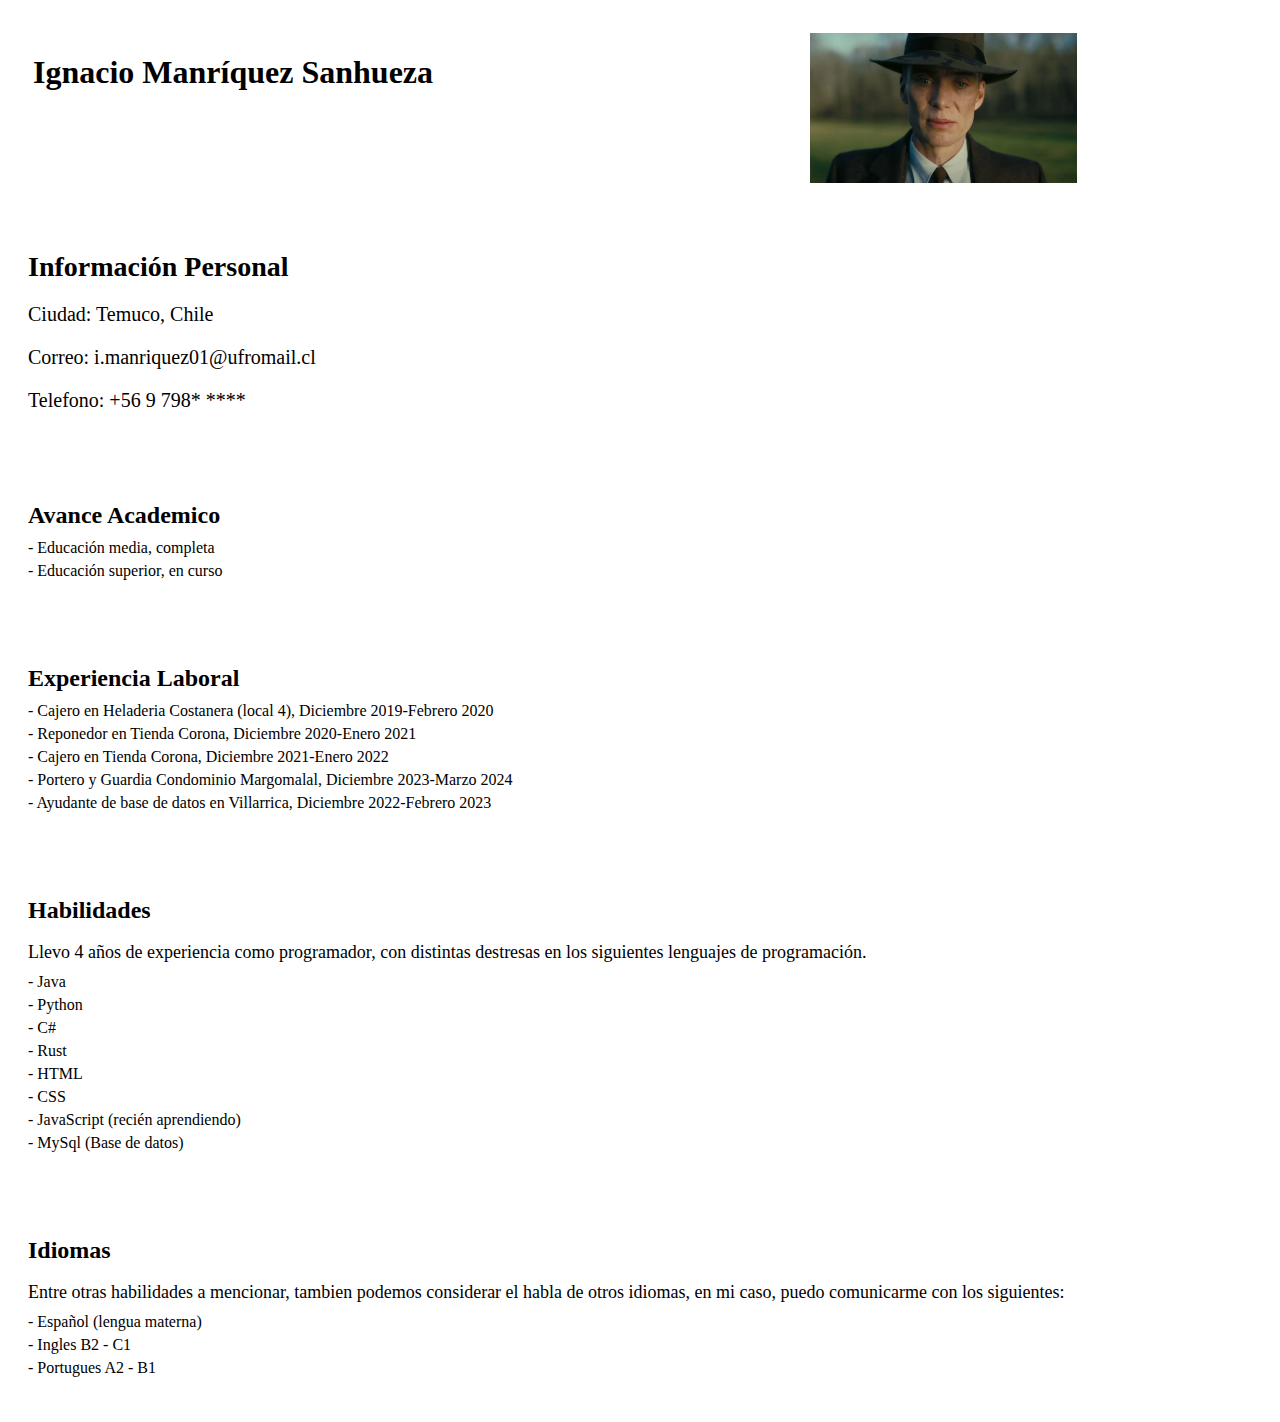
<file: Curriculum/index.html>
<!DOCTYPE html>
<html lang="en">

<head>
    <meta charset="UTF-8" />
    <meta http-equiv="X-UA-Compatible" content="IE=edge" />
    <meta name="viewport" content="width=device-width, initial-scale=1.0" />
    <link rel="stylesheet" href="styles/style.css" />
    <title>Curriculum Vitae</title>
</head>
<body>
    <header>
        <div class="name"><h1>Ignacio Manríquez Sanhueza</h1></div>
        <img class="photo" src="images/Oppenheimer-película.jpg" width="250" height="150" alt="Your Name">
    </header>
    <section class="personal-info">
        <h2>Información Personal</h2>
        <p>Ciudad: Temuco, Chile</p>
        <p>Correo: i.manriquez01@ufromail.cl</p>
        <p>Telefono: +56 9 798* ****</p>
    </section>
    <section class="education">
        <h2>Avance Academico</h2>
        <ul>
            <li>- Educación media, completa</li>
            <li>- Educación superior, en curso</li>
        </ul>
    </section>
    <section class="experience">
        <h2>Experiencia Laboral</h2>
        <ul>
            <li>- Cajero en Heladeria Costanera (local 4), Diciembre 2019-Febrero 2020</li>
            <li>- Reponedor en Tienda Corona, Diciembre 2020-Enero 2021</li>
            <li>- Cajero en Tienda Corona, Diciembre 2021-Enero 2022</li>
            <li>- Portero y Guardia Condominio Margomalal, Diciembre 2023-Marzo 2024</li>
            <li>- Ayudante de base de datos en Villarrica, Diciembre 2022-Febrero 2023</li>
        </ul>
    </section>
    <section class="skills">
        <h2>Habilidades</h2>
        <p>Llevo 4 años de experiencia como programador, con distintas destresas en los siguientes lenguajes de programación.</p>
        <ul>
            <li>- Java</li>
            <li>- Python</li>
            <li>- C#</li>
            <li>- Rust</li>
            <li>- HTML</li>
            <li>- CSS</li>
            <li>- JavaScript (recién aprendiendo)</li>
            <li>- MySql (Base de datos)</li>
        </ul>
    </section>
    <section class="languajes-skills">
        <h2>Idiomas</h2>
        <p>Entre otras habilidades a mencionar, tambien podemos considerar el habla de otros idiomas, en mi caso, puedo comunicarme con los siguientes:</p>
        <ul>
            <li>- Español (lengua materna)</li>
            <li>- Ingles B2 - C1</li>
            <li>- Portugues A2 - B1</li>
        </ul>
    </section>
</body>
</html>
</file>
<file: Curriculum/styles/style.css>
header {
    display: flex;
    justify-content: space-between;
    align-items: left;
    background-color: #ffffff;
    padding: 25px;
  }
  
  header .name {
    text-align: left;
    flex: 1;
  }
  
  header .photo {
    flex: 1;
    object-fit: scale-down;
    border-radius: 0%;
    box-shadow: 0px 0px 0px rgba(0,0,0,0.1);
  }

  section {
    margin-bottom: 20px;
    padding: 20px;
    border-radius: 5px;
    background-color: #ffffff;
  }
  
  section h2 {
    font-size: 24px;
    margin-bottom: 10px;
    color: #000000;
  }
  
  section p {
    font-size: 18px;
    margin-bottom: 10px;
    color: #000000;
  }
  
  section ul {
    list-style: none;
    padding: 0;
    margin: 0;
  }
  
  section ul li {
    font-size: 16px;
    margin-bottom: 5px;
    color: #000000;
  }

  .personal-info {
    background-color: #ffffff;
    color: #ffffff;
    padding: 20px;
    border-radius: 5px;
    text-align: left;
  }
  
  .personal-info h2 {
    font-size: 28px;
    margin-bottom: 10px;
    color: #000000;
  }
  
  .personal-info p {
    font-size: 20px;
    margin-bottom: 10px;
    color: #000000;
  }

  .languages-skills {
    background-color: #ccc;
    color: #000000;
    padding: 20px;
    border-radius: 5px;
    text-align: center;
  }
  
  .languages-skills h2 {
    font-size: 28px;
    margin-bottom: 10px;
    color: #000000;
  }
  
  .languages-skills p {
    font-size: 20px;
    margin-bottom: 10px;
    color: #000000;
  }
  
  .languages-skills ul {
    display: flex;
    justify-content: center;
    align-items: center;
    margin: 0;
    padding: 0;
  }
  
  .languages-skills ul li {
    font-size: 20px;
    margin: 0 10px;
    color: #666;
  }
</file>
